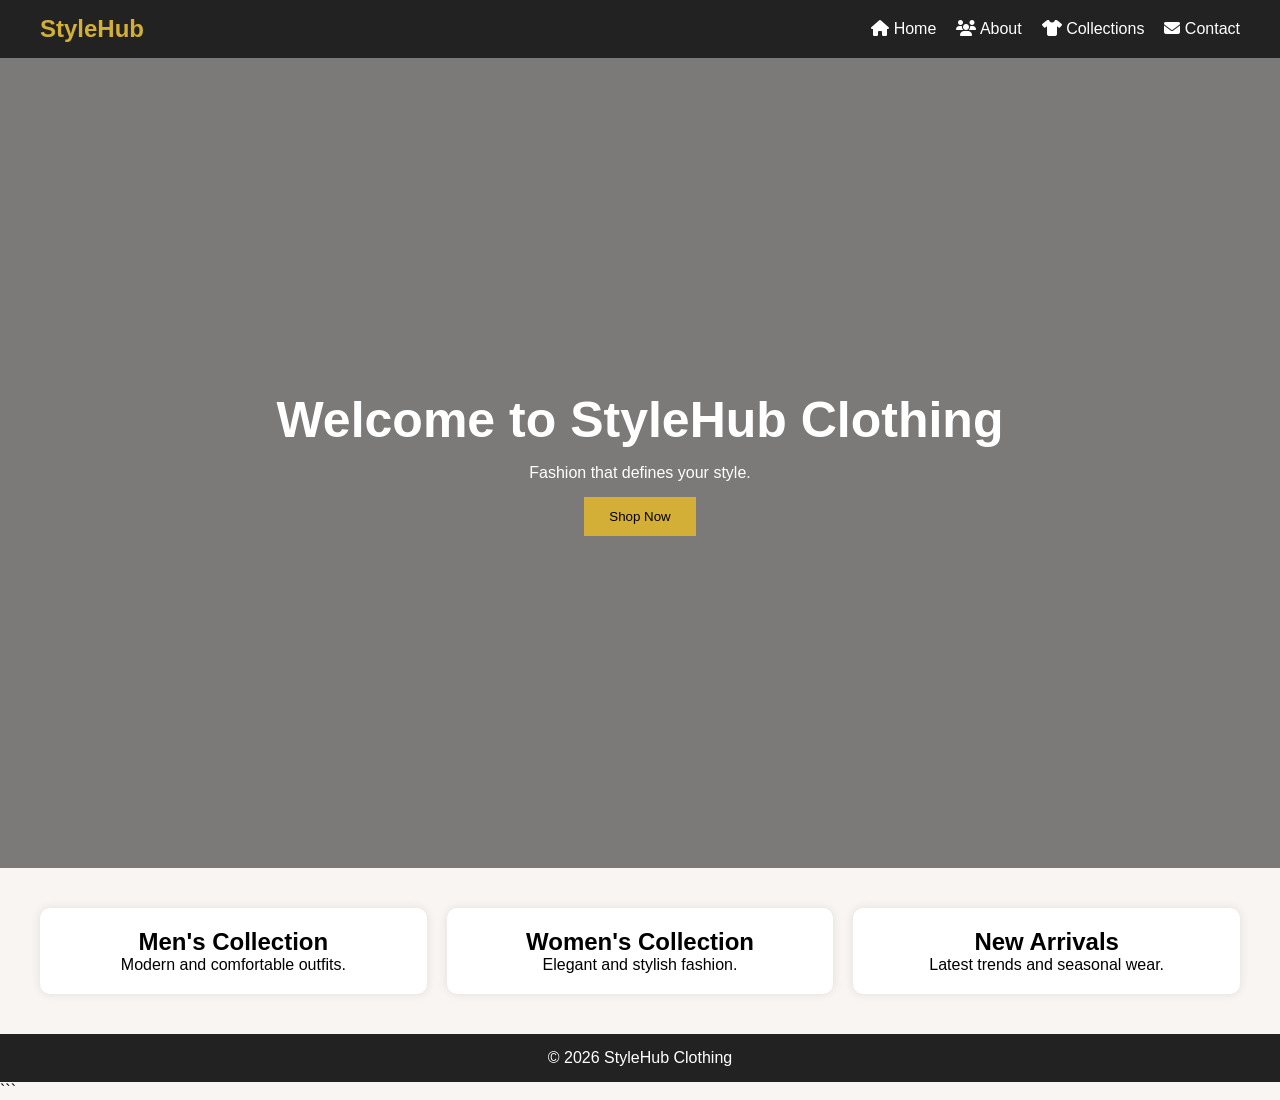
<file: index.html>
<!DOCTYPE html>
<html>
<head>
    <title>StyleHub Clothing</title>
    <link rel="stylesheet" href="style.css">

    <link rel="stylesheet"
    href="https://cdnjs.cloudflare.com/ajax/libs/font-awesome/6.5.1/css/all.min.css">
</head>

<body>

<nav class="navbar">
    <div class="logo">StyleHub</div>

    <ul class="nav-links">
        <li><a href="index.html"><i class="fas fa-home"></i> Home</a></li>
        <li><a href="about.html"><i class="fas fa-users"></i> About</a></li>
        <li><a href="collections.html"><i class="fas fa-shirt"></i> Collections</a></li>
        <li><a href="contact.html"><i class="fas fa-envelope"></i> Contact</a></li>
    </ul>
</nav>

<header class="hero">
    <h1>Welcome to StyleHub Clothing</h1>
    <p>Fashion that defines your style.</p>
    <button onclick="shopNow()">Shop Now</button>
</header>

<section class="products">

    <div class="card">
        <h2>Men's Collection</h2>
        <p>Modern and comfortable outfits.</p>
    </div>

    <div class="card">
        <h2>Women's Collection</h2>
        <p>Elegant and stylish fashion.</p>
    </div>

    <div class="card">
        <h2>New Arrivals</h2>
        <p>Latest trends and seasonal wear.</p>
    </div>

</section>

<footer>
    <p>© 2026 StyleHub Clothing</p>
</footer>

<script src="script.js"></script>

</body>
</html>
```
</file>
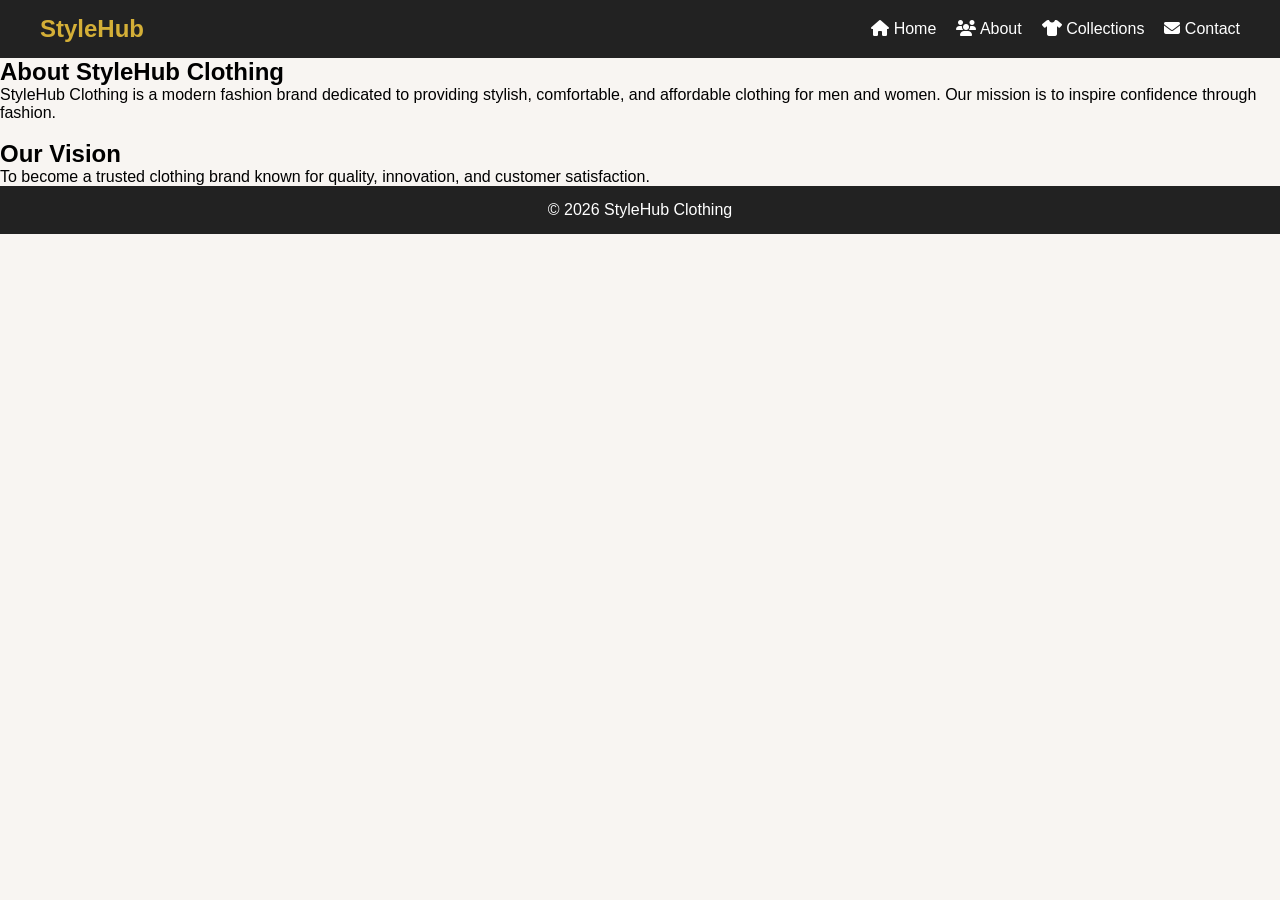
<file: about.html>
<!DOCTYPE html>
<html>
<head>
    <title>About Us - StyleHub Clothing</title>
    <link rel="stylesheet" href="style.css">

    <link rel="stylesheet"
    href="https://cdnjs.cloudflare.com/ajax/libs/font-awesome/6.5.1/css/all.min.css">
</head>

<body>

<nav class="navbar">
    <div class="logo">StyleHub</div>

    <ul class="nav-links">
        <li><a href="index.html"><i class="fas fa-home"></i> Home</a></li>
        <li><a href="about.html"><i class="fas fa-users"></i> About</a></li>
        <li><a href="collections.html"><i class="fas fa-shirt"></i> Collections</a></li>
        <li><a href="contact.html"><i class="fas fa-envelope"></i> Contact</a></li>
    </ul>
</nav>

<section class="content">
    <h1>About StyleHub Clothing</h1>

    <p>
        StyleHub Clothing is a modern fashion brand dedicated to
        providing stylish, comfortable, and affordable clothing for
        men and women. Our mission is to inspire confidence through fashion.
    </p>

    <br>

    <h2>Our Vision</h2>

    <p>
        To become a trusted clothing brand known for quality,
        innovation, and customer satisfaction.
    </p>
</section>

<footer>
    <p>© 2026 StyleHub Clothing</p>
</footer>

</body>
</html>
</file>
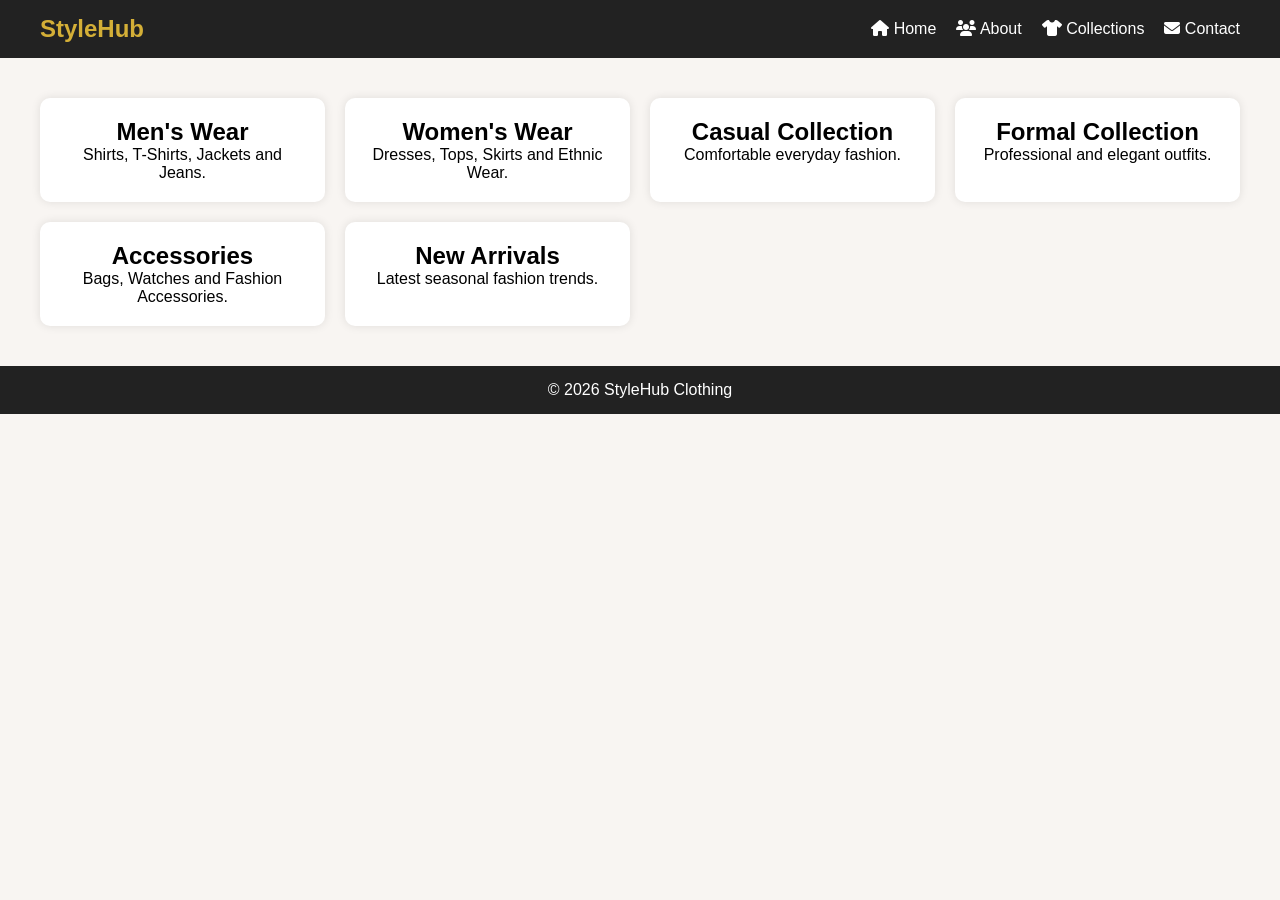
<file: collections.html>
<!DOCTYPE html>
<html>
<head>
    <title>Collections - StyleHub Clothing</title>
    <link rel="stylesheet" href="style.css">

    <link rel="stylesheet"
    href="https://cdnjs.cloudflare.com/ajax/libs/font-awesome/6.5.1/css/all.min.css">
</head>

<body>

<nav class="navbar">
    <div class="logo">StyleHub</div>

    <ul class="nav-links">
        <li><a href="index.html"><i class="fas fa-home"></i> Home</a></li>
        <li><a href="about.html"><i class="fas fa-users"></i> About</a></li>
        <li><a href="collections.html"><i class="fas fa-shirt"></i> Collections</a></li>
        <li><a href="contact.html"><i class="fas fa-envelope"></i> Contact</a></li>
    </ul>
</nav>

<section class="products">

    <div class="card">
        <h2>Men's Wear</h2>
        <p>Shirts, T-Shirts, Jackets and Jeans.</p>
    </div>

    <div class="card">
        <h2>Women's Wear</h2>
        <p>Dresses, Tops, Skirts and Ethnic Wear.</p>
    </div>

    <div class="card">
        <h2>Casual Collection</h2>
        <p>Comfortable everyday fashion.</p>
    </div>

    <div class="card">
        <h2>Formal Collection</h2>
        <p>Professional and elegant outfits.</p>
    </div>

    <div class="card">
        <h2>Accessories</h2>
        <p>Bags, Watches and Fashion Accessories.</p>
    </div>

    <div class="card">
        <h2>New Arrivals</h2>
        <p>Latest seasonal fashion trends.</p>
    </div>

</section>

<footer>
    <p>© 2026 StyleHub Clothing</p>
</footer>

</body>
</html>
</file>
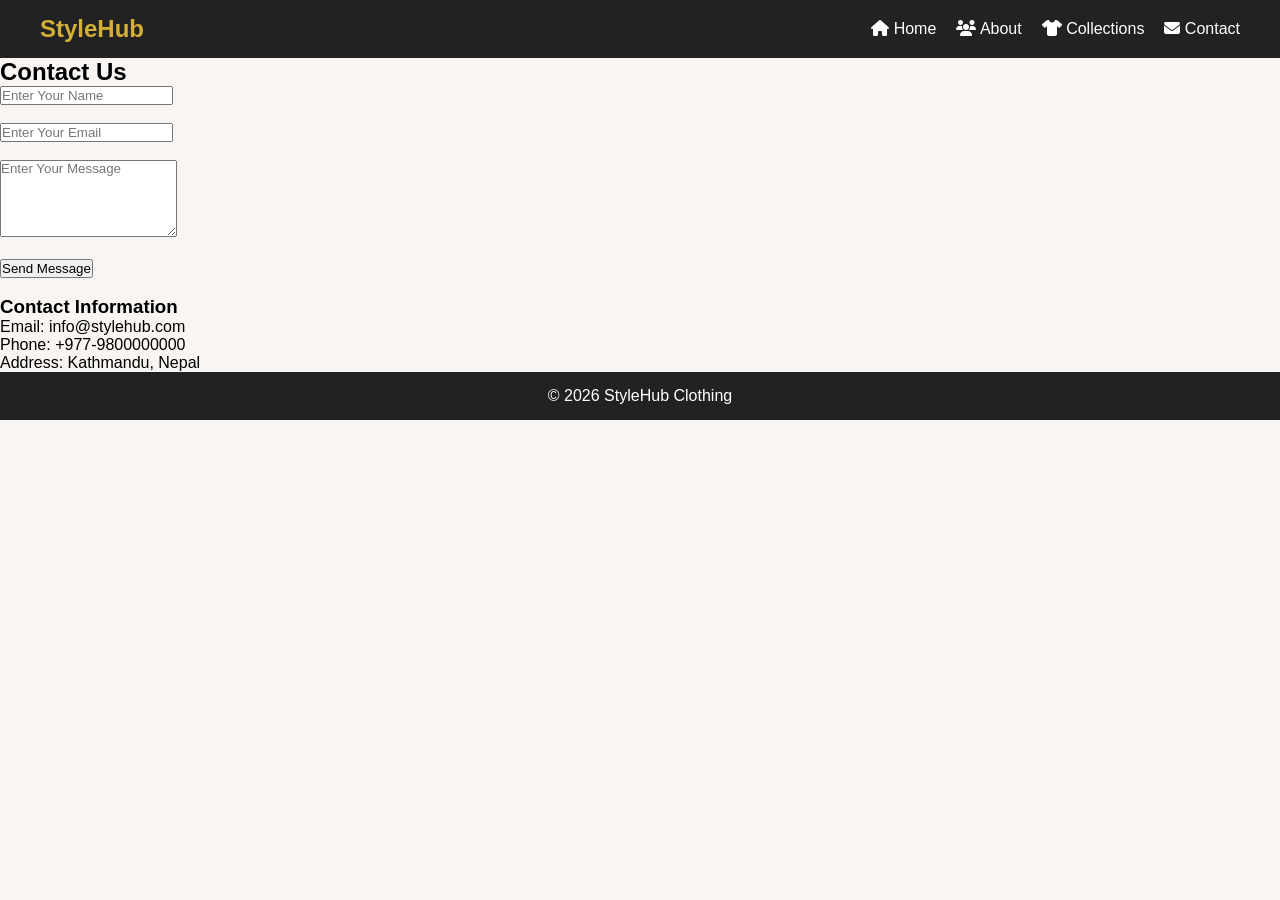
<file: contact.html>
<!DOCTYPE html>
<html>
<head>
    <title>Contact Us - StyleHub Clothing</title>
    <link rel="stylesheet" href="style.css">

    <link rel="stylesheet"
    href="https://cdnjs.cloudflare.com/ajax/libs/font-awesome/6.5.1/css/all.min.css">
</head>

<body>

<nav class="navbar">
    <div class="logo">StyleHub</div>

    <ul class="nav-links">
        <li><a href="index.html"><i class="fas fa-home"></i> Home</a></li>
        <li><a href="about.html"><i class="fas fa-users"></i> About</a></li>
        <li><a href="collections.html"><i class="fas fa-shirt"></i> Collections</a></li>
        <li><a href="contact.html"><i class="fas fa-envelope"></i> Contact</a></li>
    </ul>
</nav>

<section class="content">

    <h1>Contact Us</h1>

    <form onsubmit="return sendMessage()">

        <input type="text" placeholder="Enter Your Name" required>

        <br><br>

        <input type="email" placeholder="Enter Your Email" required>

        <br><br>

        <textarea rows="5" placeholder="Enter Your Message"></textarea>

        <br><br>

        <button type="submit">Send Message</button>

    </form>

    <br>

    <h3>Contact Information</h3>

    <p>Email: info@stylehub.com</p>
    <p>Phone: +977-9800000000</p>
    <p>Address: Kathmandu, Nepal</p>

</section>

<footer>
    <p>© 2026 StyleHub Clothing</p>
</footer>

<script src="script.js"></script>

</body>
</html>
</file>
<file: style.css>
*{
    margin:0;
    padding:0;
    box-sizing:border-box;
    font-family:Arial,sans-serif;
}

body{
    background:#f8f5f2;
}

.navbar{
    display:flex;
    justify-content:space-between;
    align-items:center;
    background:#222;
    padding:15px 40px;
}

.logo{
    color:#d4af37;
    font-size:24px;
    font-weight:bold;
}

.nav-links{
    list-style:none;
    display:flex;
    gap:20px;
}

.nav-links a{
    color:white;
    text-decoration:none;
}

.hero{
    height:90vh;
    background:
    linear-gradient(rgba(0,0,0,0.5),
    rgba(0,0,0,0.5)),
    url('https://images.unsplash.com/photo-1445205170230-053b83016050');

    background-size:cover;
    background-position:center;

    display:flex;
    flex-direction:column;
    justify-content:center;
    align-items:center;

    color:white;
    text-align:center;
}

.hero h1{
    font-size:50px;
}

.hero p{
    margin:15px 0;
}

.hero button{
    padding:12px 25px;
    background:#d4af37;
    border:none;
    cursor:pointer;
}

.products{
    display:grid;
    grid-template-columns:
    repeat(auto-fit,minmax(250px,1fr));

    gap:20px;
    padding:40px;
}

.card{
    background:white;
    padding:20px;
    border-radius:10px;
    text-align:center;
    box-shadow:0 0 10px rgba(0,0,0,0.1);
}

footer{
    background:#222;
    color:white;
    text-align:center;
    padding:15px;
}

@media(max-width:768px){

.navbar{
    flex-direction:column;
}

.nav-links{
    flex-direction:column;
    margin-top:10px;
}

.hero h1{
    font-size:32px;
}

}
</file>
